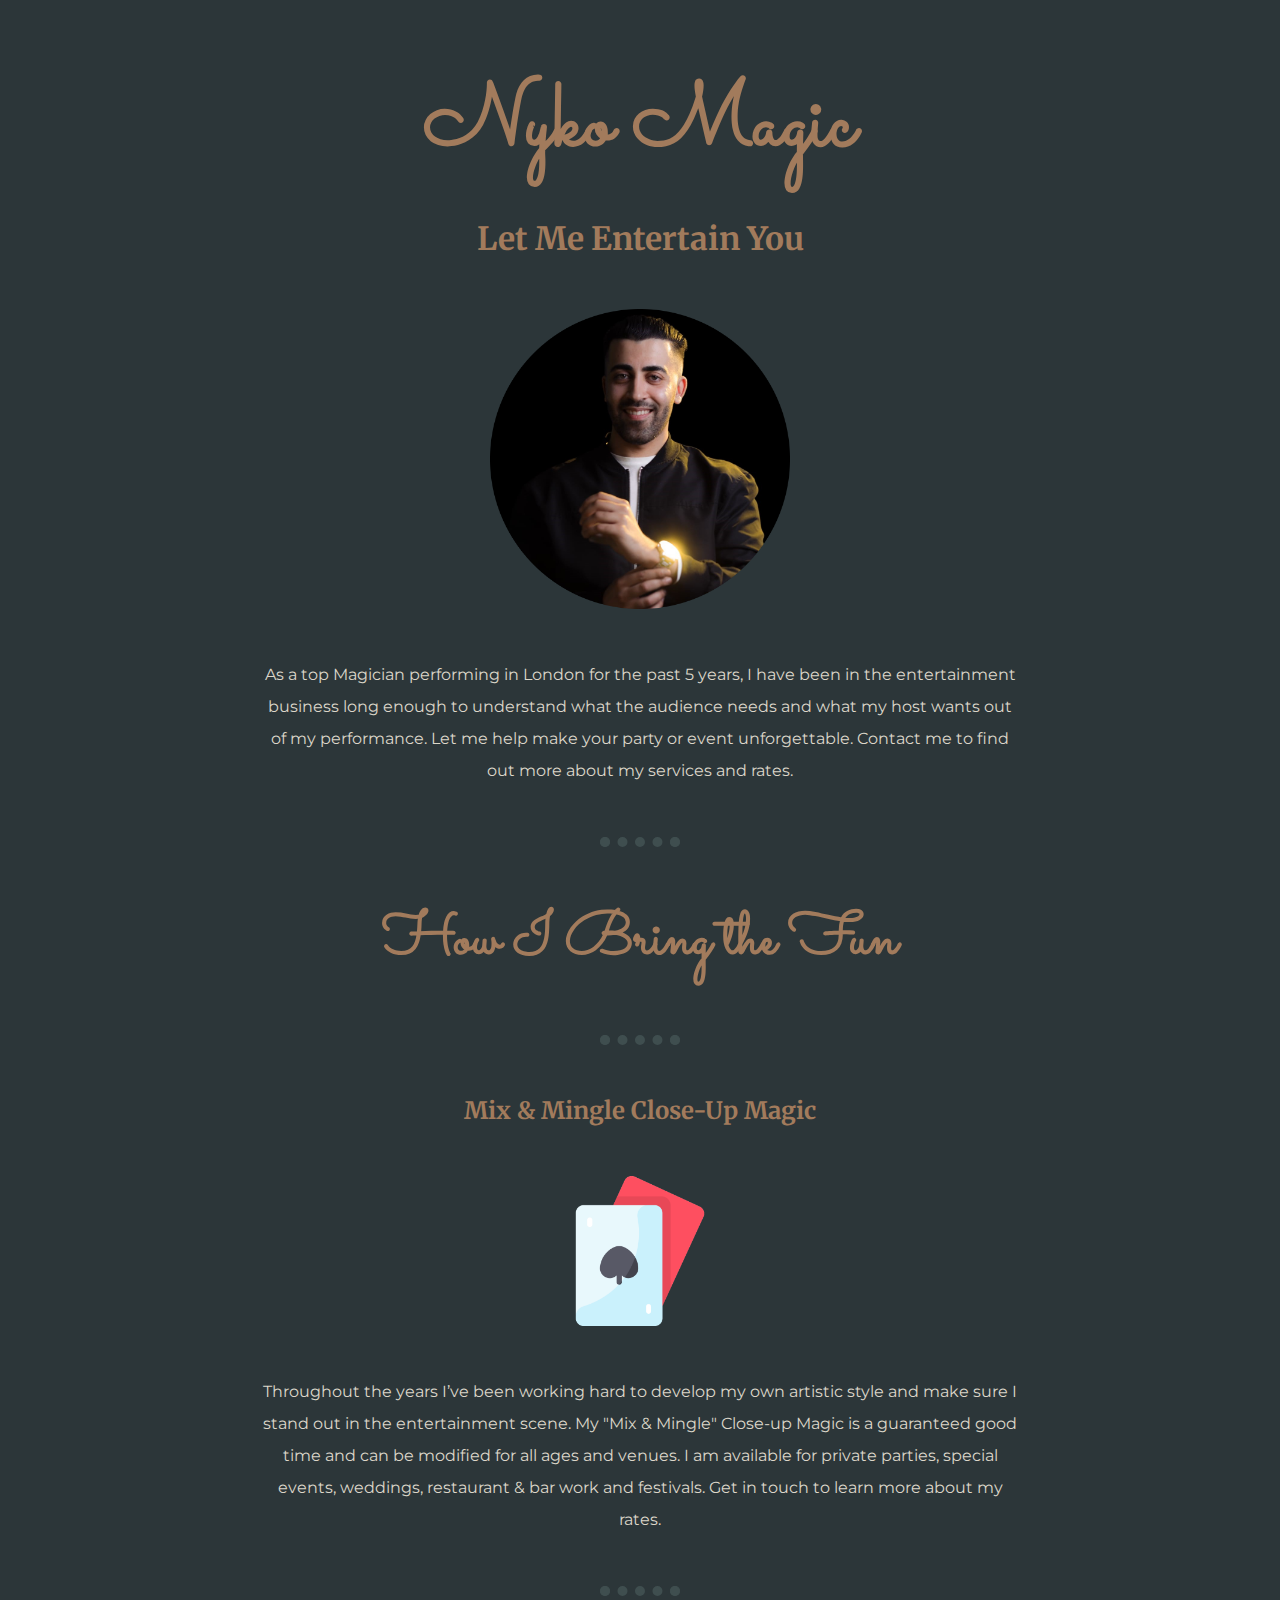
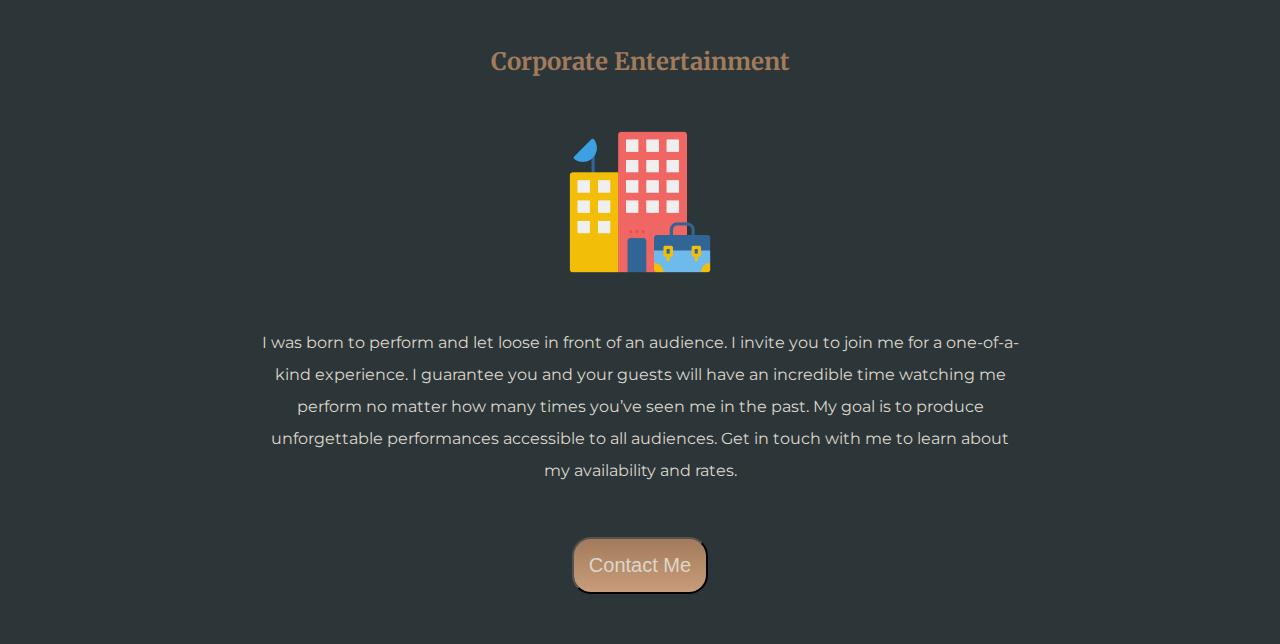
<file: index.html>
<!DOCTYPE html>
<html lang="en" dir="ltr">

<head>
  <meta charset="utf-8">
  <title>Nyko Magic</title>
  <link rel="icon" href="css/favicon.ico">
  <link rel="stylesheet" href="css/styles.css">
  <link rel="preconnect" href="https://fonts.googleapis.com">
<link rel="preconnect" href="https://fonts.gstatic.com" crossorigin>
<link href="https://fonts.googleapis.com/css2?family=Merriweather&family=Montserrat&family=Sacramento&display=swap" rel="stylesheet">
</head>

<body>
  <h1>Nyko Magic</h1>

  <h2>Let Me Entertain You</h2>
  <img src="css\images\9-modified.png" class="img-entertain" alt="Nyko-png">

<div class="p-landing">
  <p>As a top Magician performing in London for the past 5 years, I have been in the entertainment business long enough to understand what the audience needs and what my host wants out of my performance. Let me help make your party or event
    unforgettable. Contact me to find out more about my services and rates.</p>
  </div>
<hr>
  <h2 class="bring-the-fun">How I Bring the Fun</h2>
<hr>
  <h3>Mix & Mingle Close-Up Magic</h3>
<img src="css/images/mycollection/png/002-cards.png" class="img-cards" alt="cards-png">
<div class="p-landing">
  <p>Throughout the years I’ve been working hard to develop my own artistic style and make sure I stand out in the entertainment scene. My "Mix & Mingle" Close-up Magic is a guaranteed good time and can be modified for all ages and venues. I am
    available for private parties, special events, weddings, restaurant & bar work and festivals. Get in touch to learn more about my rates.</p>
</div>
<hr>
  <h3>Corporate Entertainment</h3>
<img src="css/images/mycollection/png/001-corporation.png" class="img-corp" alt="corporation-png">
<div class="p-landing">
  <p>I was born to perform and let loose in front of an audience. I invite you to join me for a one-of-a-kind experience. I guarantee you and your guests will have an incredible time watching me perform no matter how many times you’ve seen me in the
    past. My goal is to produce unforgettable performances accessible to all audiences. Get in touch with me to learn about my availability and rates.</p>
</div>

<a href="C:\Users\benwy\Documents\Web Dev\Nyko Magic\contact_me.html"><button class="btn">Contact Me</button></a>

</body>

</html>
</file>
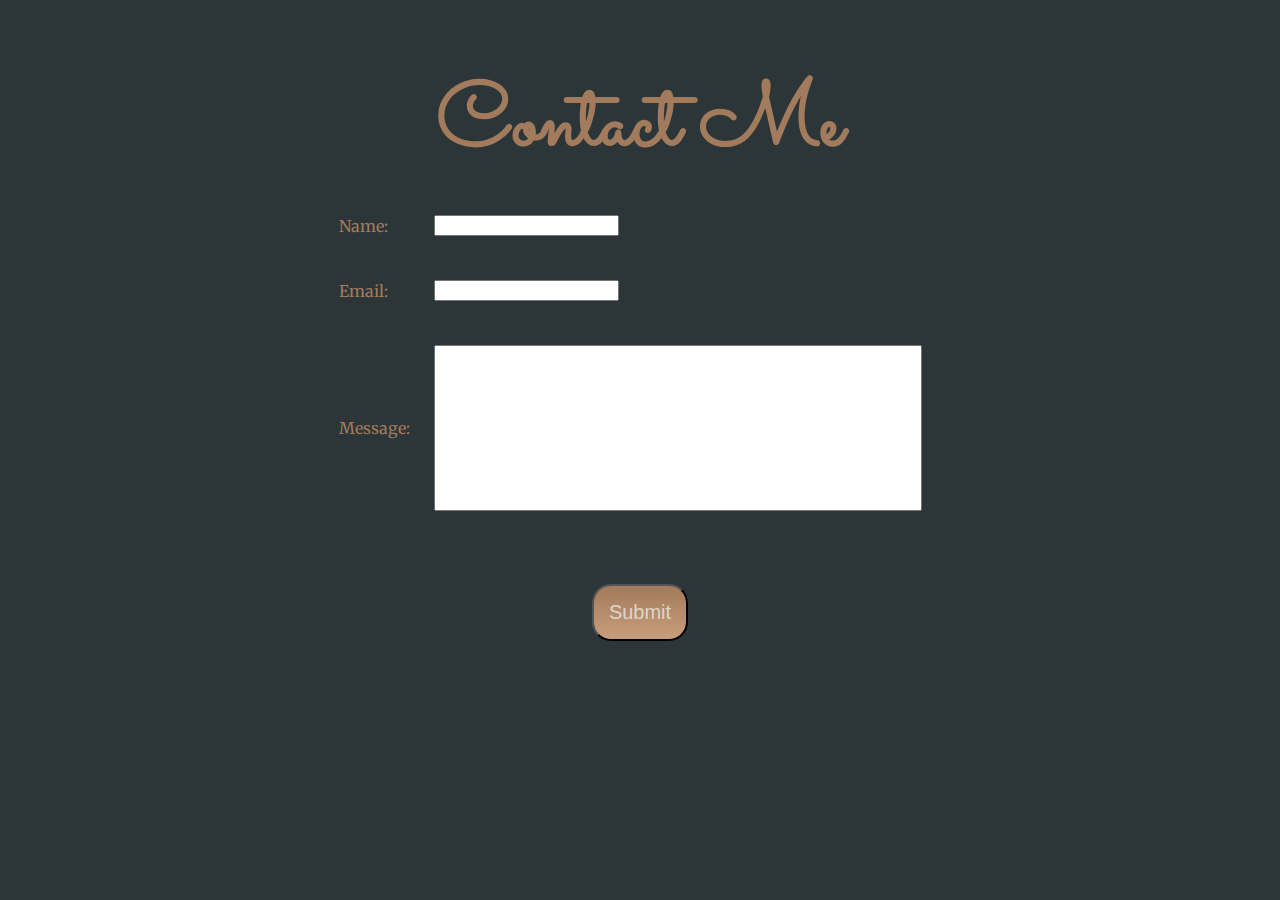
<file: contact_me.html>
<!DOCTYPE html>
<html lang="en" dir="ltr">

<head>
  <meta charset="utf-8">
  <title>Contact Me</title>
  <link rel="icon" href="css/favicon.ico">
  <link rel="stylesheet" href="css/styles.css">
  <link rel="preconnect" href="https://fonts.googleapis.com">
  <link rel="preconnect" href="https://fonts.gstatic.com" crossorigin>
  <link href="https://fonts.googleapis.com/css2?family=Merriweather&family=Montserrat&family=Sacramento&display=swap" rel="stylesheet">
</head>

<body>
  <h1>Contact Me</h1>

  <div class="contact-box">
    <table>
      <tr>
        <td><label class="label" for="name">Name:</label></td>
        <td><input class="name-box" type="text" name="name" value=""></td>
      </tr>
      <tr>
        <td><label class="label" for="email">Email:</label></td>
        <td><input class="email-box" type="email" name="email" value=""></td>
      </tr>
      <tr>
        <td><label class="label" for="message">Message:</label></td>
        <td><input type="text" class="message-box" name="message" value=""></td>
      </tr>
    </table>
  </div>

  <a href="mailto:info@nykomagic.co.uk?subject=Message"><button class="btn" type="button" name="button">Submit</button></a>

</body>

</html>
</file>
<file: css/styles.css>
body {
  background-color: #2C3639;
}

h1 {
  color: #A27B5C;
  font-family:"Sacramento", serif;
text-align: center;
font-size: 5.625rem;
margin-bottom: 0;
}

.h1-sub {
  text-align: center;
  padding-top: 0;
  margin-top: 0;
  margin-bottom: 100px;
}

h2 {
  color: #A27B5C;
  font-size: 2rem;
  text-align: center;
  font-family: "Merriweather", sans-serif;
}

h3 {
  color: #A27B5C;
  font-size: 1.5rem;
  text-align: center;
  font-family: "Merriweather", sans-serif;
}

p {
color: #DCD7C9;
font-family: "Montserrat", sans-serif;
line-height: 2;
padding: 0 30px 0 30px;
}

a {
  text-decoration: none;
}

.bring-the-fun{
  color: #A27B5C;
  font-family:"Sacramento", serif;
text-align: center;
font-size: 3.75rem;
margin-bottom: 0;
}


.img-entertain{
  display: block;
  position:relative;
margin: 50px auto 50px auto;
  width: 300px;
  height: 300px;
}

.img-cards {
  display: block;
  position:relative;
margin: 50px auto 50px auto;
  width: 150px;
  height:150px;
}

.img-corp {
  display: block;
  position:relative;
margin: 50px auto 50px auto;
  width: 150px;
  height:150px;
}



hr {
width: 60px;
  border-width: 10px;
  border-style: dotted;
  border-top:0;
  margin-top: 50px;
  margin-bottom: 50px;
  border-color: #3F4E4F;
}

.p-landing {

  position: relative;
  width:65%;
  margin: auto;
  text-align:center;
margin-top:50px;

}

.btn {
  background: #A27B5C;
  background-image: -webkit-linear-gradient(top, #A27B5C, #c99d7b);
  background-image: -moz-linear-gradient(top, #A27B5C, #c99d7b);
  background-image: -ms-linear-gradient(top, #A27B5C, #c99d7b);
  background-image: -o-linear-gradient(top, #A27B5C, #c99d7b);
  background-image: linear-gradient(to bottom, #A27B5C, #c99d7b);
  -webkit-border-radius: 19;
  -moz-border-radius: 19;
  border-radius: 19px;
  font-family: Arial;
  color: #DCD7C9;
  font-size: 20px;
  padding: 15px;
  text-decoration: none;
  display: block;
  margin:50px auto 50px auto;
}

.btn:hover {
  background: #c7af9d;
  background-image: -webkit-linear-gradient(top, #c7af9d, #94887e);
  background-image: -moz-linear-gradient(top, #c7af9d, #94887e);
  background-image: -ms-linear-gradient(top, #c7af9d, #94887e);
  background-image: -o-linear-gradient(top, #c7af9d, #94887e);
  background-image: linear-gradient(to bottom, #c7af9d, #94887e);
  text-decoration: none;
}


.contact-box {
  display: flex;
  justify-content: center;
align-items: center;
}

.name-box {
margin: 20px;
}

.email-box {
margin: 20px;
}

.message-box {
  width: 30rem;
  height:10rem;
  margin: 20px;
}

.label {
  color: #A27B5C;
  font-size: 1rem;
  font-family: "Merriweather", sans-serif;
}
</file>
